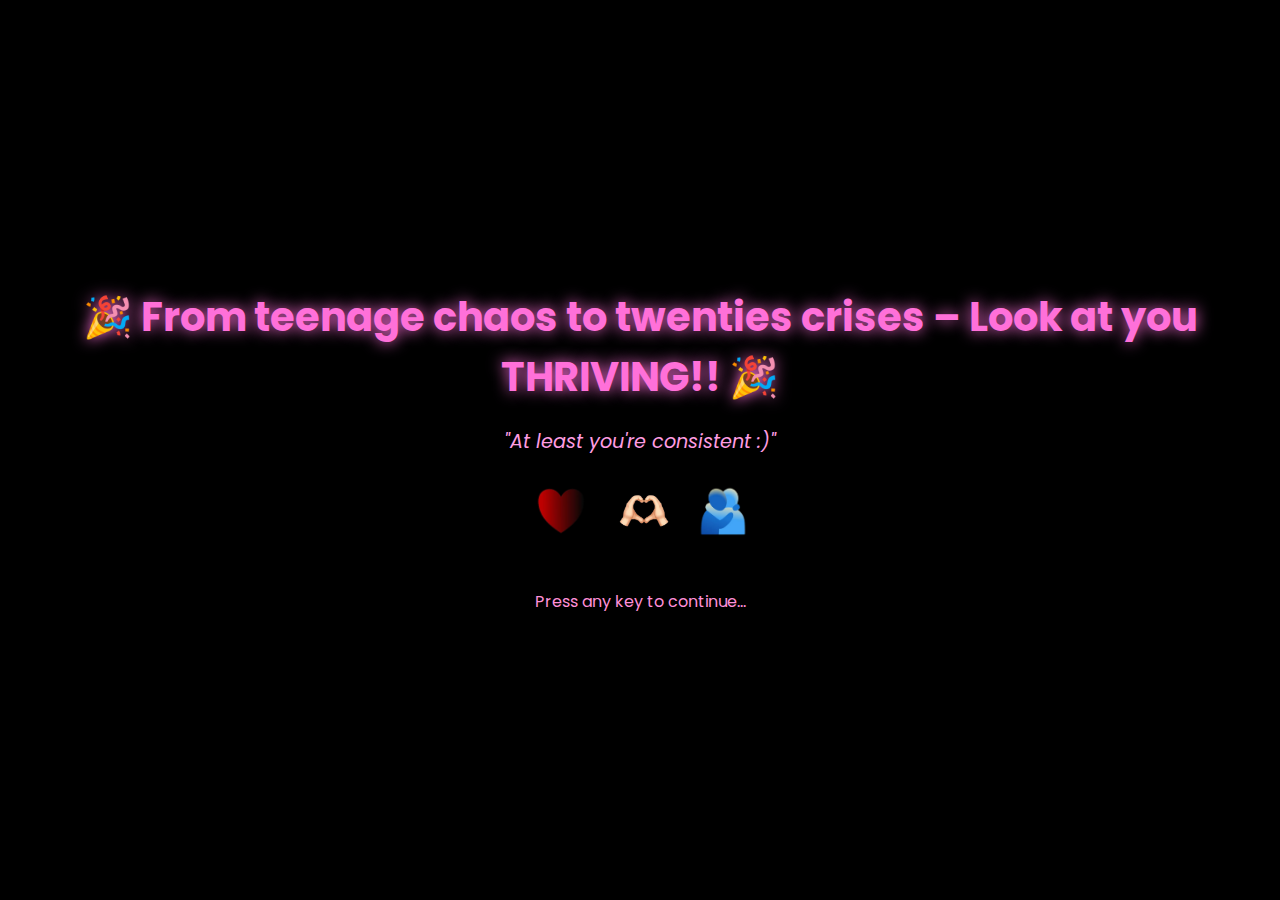
<file: index.html>
<!DOCTYPE html>
<html lang="en">
<head>
  <meta charset="UTF-8" />
  <meta name="viewport" content="width=device-width, initial-scale=1.0"/>
  <title>Happy Birthday</title>
  <link href="https://fonts.googleapis.com/css2?family=Poppins:wght@400;700&display=swap" rel="stylesheet"/>
  <style>
    * {
      margin: 0;
      padding: 0;
      box-sizing: border-box;
    }

    body {
      font-family: 'Poppins', sans-serif;
      background-color: #000;
      color: #ff70d9;
      display: flex;
      flex-direction: column;
      align-items: center;
      justify-content: center;
      height: 100vh;
      overflow: hidden;
      text-align: center;
    }

    h1 {
      font-size: 2.5rem;
      font-weight: 700;
      text-shadow: 0 0 15px #ff70d9;
      margin-bottom: 20px;
    }

    p {
      font-size: 1.2rem;
      font-style: italic;
      margin-bottom: 30px;
      color: #ff9de2;
    }

    .emoji-line {
      font-size: 2rem;
      margin-bottom: 40px;
    }

    .custom-emojis img {
      height: 50px;
      margin: 0 10px;
    }

    .press-key {
      color: #ff90d9;
      font-size: 1rem;
      animation: blink 1.2s infinite;
    }

    @keyframes blink {
      0% { opacity: 1; }
      50% { opacity: 0.5; }
      100% { opacity: 1; }
    }

    @media (max-width: 600px) {
      h1 {
        font-size: 1.8rem;
      }

      p {
        font-size: 1rem;
      }

      .custom-emojis img {
        height: 40px;
      }

      .emoji-line {
        font-size: 1.5rem;
      }
    }
  </style>
</head>
<body>
  <h1>🎉 From teenage chaos to twenties crises – Look at you THRIVING!! 🎉</h1>
  <p>"At least you're consistent :)"</p>
  <div class="emoji-line">
    <span class="custom-emojis">
      <img src="assets/emoji1.png" alt="Hug emoji" />
      <img src="assets/emoji2.png" alt="Hug emoji" />
      <img src="assets/emoji3.png" alt="Hug emoji" />
    </span>
  </div>
  <div class="press-key">Press any key to continue...</div>

  <script>
    // Redirect on any key press
    document.addEventListener("keydown", () => {
      window.location.href = "page2.html";
    });

    // OR, if you only want space key:
    // document.addEventListener("keydown", (e) => {
    //   if (e.code === "Space") {
    //     window.location.href = "page2.html";
    //   }
    // });
  </script>
</body>
</html>
</file>
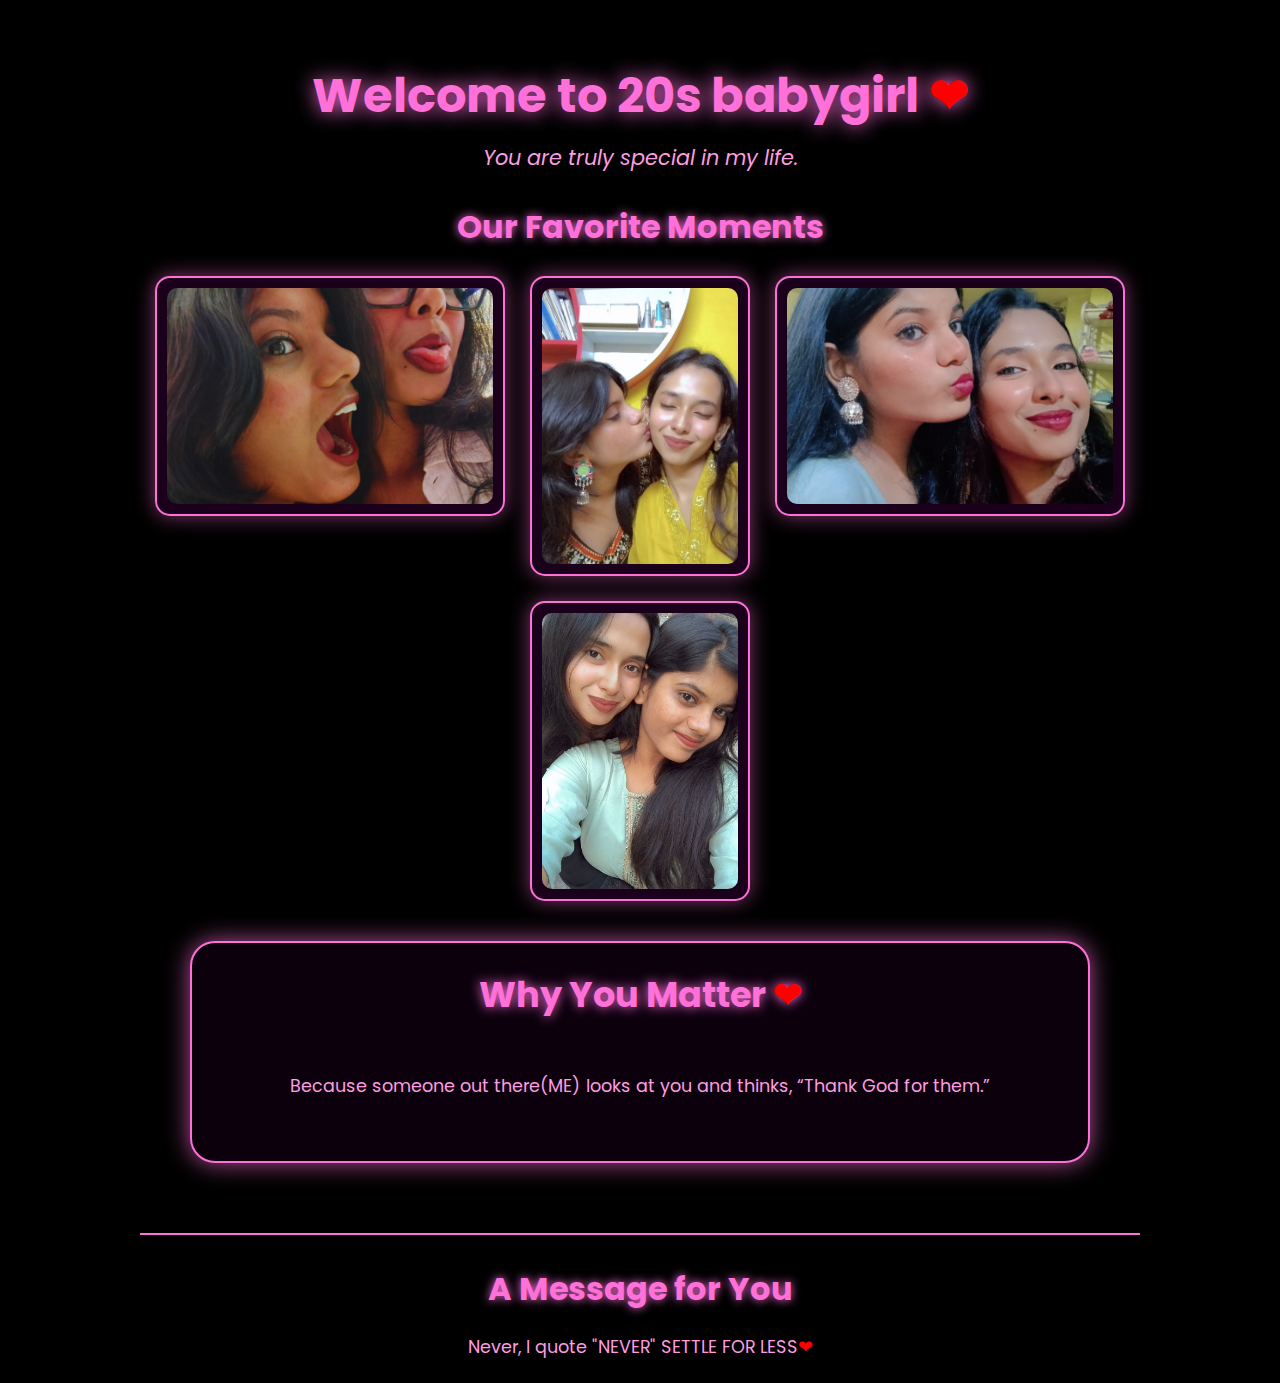
<file: page2.html>
<!DOCTYPE html>
<html lang="en">
<head>
  <meta charset="UTF-8" />
  <meta name="viewport" content="width=device-width, initial-scale=1.0"/>
  <title>Happy Birthday, Sania</title>
  <link href="https://fonts.googleapis.com/css2?family=Poppins:wght@400;700&display=swap" rel="stylesheet"/>
  <style>
    /* Basic Reset and Body Styling */
    * {
      margin: 0;
      padding: 0;
      box-sizing: border-box;
    }

    body {
      font-family: 'Poppins', sans-serif;
      background-color: #000; /* Dark background */
      color: #ff70d9; /* Pink text color */
      display: flex;
      flex-direction: column;
      align-items: center;
      min-height: 100vh; /* Ensure it takes full viewport height */
      text-align: center;
      padding: 20px; /* Add some padding around the content */
      overflow-x: hidden; /* Prevent horizontal scroll */
      position: relative; /* For particle animation and sparkle container */
    }

    /* Particle Animation (Existing background particles) */
    .particle {
      position: absolute;
      background-color: #ff70d9; /* Pink particles */
      width: 8px;
      height: 8px;
      border-radius: 50%;
      opacity: 0;
      animation: float 10s infinite ease-in-out;
    }

    @keyframes float {
      0% {
        transform: translateY(0) translateX(0) scale(1);
        opacity: 0;
      }
      25% {
        opacity: 0.8;
      }
      50% {
        transform: translateY(-100vh) translateX(50vw) scale(1.2);
        opacity: 0.5;
      }
      75% {
        opacity: 0.8;
      }
      100% {
        transform: translateY(0) translateX(0) scale(1);
        opacity: 0;
      }
    }

    /* Adjust animation delay for each particle */
    .particle:nth-child(1) { animation-delay: 0s; left: 10%; top: 80%; }
    .particle:nth-child(2) { animation-delay: 1s; left: 25%; top: 60%; }
    .particle:nth-child(3) { animation-delay: 2s; left: 40%; top: 90%; }
    .particle:nth-child(4) { animation-delay: 3s; left: 55%; top: 70%; }
    .particle:nth-child(5) { animation-delay: 4s; left: 70%; top: 85%; }
    .particle:nth-child(6) { animation-delay: 5s; left: 85%; top: 50%; }
    .particle:nth-child(7) { animation-delay: 0.5s; left: 5%; top: 40%; }
    .particle:nth-child(8) { animation-delay: 1.5s; left: 20%; top: 20%; }
    .particle:nth-child(9) { animation-delay: 2.5s; left: 35%; top: 5%; }
    .particle:nth-child(10) { animation-delay: 3.5s; left: 50%; top: 30%; }
    .particle:nth-child(11) { animation-delay: 4.5s; left: 65%; top: 15%; }
    .particle:nth-child(12) { animation-delay: 5.5s; left: 80%; top: 45%; }


    /* Header Section */
    .header-section {
      margin-top: 40px;
      margin-bottom: 30px;
    }

    .header-section h1 {
      font-size: 3rem;
      font-weight: 700;
      text-shadow: 0 0 20px #ff70d9;
      margin-bottom: 10px;
    }

    .header-section p {
      font-size: 1.3rem;
      font-style: italic;
      color: #ff9de2;
    }

    /* Favorite Moments Section */
    .moments-section {
      margin-bottom: 40px;
      width: 100%;
      max-width: 1200px; /* Increased max-width for larger cards */
    }

    .moments-section h2 {
      font-size: 2rem;
      font-weight: 700;
      margin-bottom: 25px;
      color: #ff70d9;
      text-shadow: 0 0 10px #ff70d9;
    }

    .image-gallery {
      display: flex;
      justify-content: center;
      gap: 25px; /* Slightly increased space between images */
      flex-wrap: wrap; /* Allow images to wrap on smaller screens */
    }

    /* Default image card (portrait orientation) */
    .image-card {
      background-color: #1a001a; /* Darker background for cards */
      border: 2px solid #ff70d9; /* Pink border */
      border-radius: 15px;
      padding: 10px;
      box-shadow: 0 0 20px rgba(255, 112, 217, 0.5); /* Pink glow effect */
      transition: transform 0.3s ease-in-out;
      cursor: pointer; /* Indicate clickable */
      width: 220px; /* Larger Portrait width */
      height: 300px; /* Larger Portrait height */
      display: flex; /* Use flex to center image within the padding */
      justify-content: center;
      align-items: center;
      overflow: hidden; /* Ensure image doesn't spill out */
    }

    /* Style for landscape image cards */
    .image-card.landscape {
      width: 350px; /* Larger Landscape width */
      height: 240px; /* Larger Landscape height */
    }

    .image-card:hover {
      transform: translateY(-10px); /* Lift on hover */
    }

    .image-card img {
      width: 100%; /* Image fills the card's content area */
      height: 100%; /* Image fills the card's content area */
      object-fit: cover; /* Crop to fill the frame */
      border-radius: 10px;
      display: block;
    }

    /* Why You Matter Section */
    .why-you-matter-section {
      margin-bottom: 40px;
      width: 100%;
      max-width: 900px; /* Increased max-width */
      border: 2px solid #ff70d9;
      border-radius: 25px;
      padding: 25px;
      background-color: #0d000d; /* Even darker background */
      box-shadow: 0 0 25px rgba(255, 112, 217, 0.7);
      position: relative;
    }

    .why-you-matter-section h2 {
      font-size: 2.2rem;
      font-weight: 700;
      color: #ff70d9;
      margin-bottom: 15px;
      text-shadow: 0 0 12px #ff70d9;
    }

    .why-you-matter-section #whyMatterText {
      font-size: 1.1rem;
      line-height: 1.6;
      color: #ff9de2;
      margin-bottom: 0; /* Remove default paragraph margin */
      min-height: 100px; /* Ensure enough space for text to prevent layout shifts */
      display: flex;
      align-items: center;
      justify-content: center;
      transition: opacity 0.5s ease-in-out; /* Smooth fade effect */
    }

    /* Message for You Section */
    .message-section {
      width: 100%;
      max-width: 1000px; /* Increased max-width */
      border-top: 2px solid #ff70d9; /* Top border */
      padding-top: 30px;
      margin-top: 30px;
    }

    .message-section h2 {
      font-size: 2rem;
      font-weight: 700;
      color: #ff70d9;
      margin-bottom: 20px;
      text-shadow: 0 0 10px #ff70d9;
    }

    .message-section p {
      font-size: 1.1rem;
      line-height: 1.7;
      color: #ff9de2;
    }

    /* Flower/Rain Animation */
    .flower-container {
      position: fixed;
      top: 0;
      left: 0;
      width: 100%;
      height: 100%;
      pointer-events: none; /* Allow clicks to pass through */
      z-index: 9999; /* Ensure flowers are on top */
      overflow: hidden; /* Hide flowers outside the viewport */
    }

    .flower {
      position: absolute;
      background-color: #ff70d9; /* Pink color for flowers */
      border-radius: 50%; /* Make them circular */
      opacity: 0;
      animation: flower-rain 3s forwards; /* Animation duration */
    }

    @keyframes flower-rain {
      0% {
        transform: translateY(-50px) scale(0.5); /* Start above viewport, small */
        opacity: 0;
      }
      20% {
        opacity: 1; /* Fully visible */
      }
      100% {
        transform: translateY(100vh) scale(1.2); /* Fall to bottom, slightly larger */
        opacity: 0; /* Fade out at the bottom */
      }
    }

    /* Responsive Adjustments */
    @media (max-width: 1024px) { /* New breakpoint for larger tablets/smaller desktops */
      .moments-section {
        max-width: 900px;
      }
      .image-card {
        width: 200px;
        height: 280px;
      }
      .image-card.landscape {
        width: 300px;
        height: 200px;
      }
      .why-you-matter-section {
        max-width: 800px;
      }
      .message-section {
        max-width: 900px;
      }
    }

    @media (max-width: 768px) {
      .header-section h1 {
        font-size: 2.5rem;
      }

      .header-section p {
        font-size: 1.1rem;
      }

      .moments-section h2,
      .why-you-matter-section h2,
      .message-section h2 {
        font-size: 1.8rem;
      }

      .image-gallery {
        flex-direction: column; /* Stack images vertically on smaller screens */
        align-items: center;
      }

      /* Responsive dimensions for portrait cards */
      .image-card {
        width: 180px;
        height: 250px;
      }
      /* Responsive dimensions for landscape cards */
      .image-card.landscape {
        width: 250px;
        height: 180px;
      }
      .why-you-matter-section,
      .message-section {
        padding: 20px;
      }

      .why-you-matter-section #whyMatterText,
      .message-section p {
        font-size: 1rem;
      }
    }

    @media (max-width: 480px) {
      .header-section h1 {
        font-size: 2rem;
      }

      .header-section p {
        font-size: 1rem;
      }

      .moments-section h2,
      .why-you-matter-section h2,
      .message-section h2 {
        font-size: 1.5rem;
      }

      /* Responsive dimensions for portrait cards */
      .image-card {
        width: 150px;
        height: 220px;
      }
      /* Responsive dimensions for landscape cards */
      .image-card.landscape {
        width: 220px;
        height: 150px;
      }
      .why-you-matter-section,
      .message-section {
        padding: 15px;
      }

      .why-you-matter-section #whyMatterText,
      .message-section p {
        font-size: 0.9rem;
      }
    }
  </style>
</head>
<body>
  <!-- Particle background effect -->
  <div class="particle"></div>
  <div class="particle"></div>
  <div class="particle"></div>
  <div class="particle"></div>
  <div class="particle"></div>
  <div class="particle"></div>
  <div class="particle"></div>
  <div class="particle"></div>
  <div class="particle"></div>
  <div class="particle"></div>
  <div class="particle"></div>
  <div class="particle"></div>

  <!-- Container for falling flowers -->
  <div class="flower-container" id="flowerContainer"></div>


  <!-- Header Section -->
  <section class="header-section">
    <h1>Welcome to 20s babygirl <span style="color: #ff0000;">&#10084;</span></h1>
    <p>You are truly special in my life.</p>
  </section>

  <!-- Our Favorite Moments Section -->
  <section class="moments-section">
    <h2>Our Favorite Moments</h2>
    <div class="image-gallery">
      <div class="image-card landscape">
        <!-- Image 1: Landscape card -->
        <img src="assets/pic1.jpg" alt="Favorite Moment 1" onerror="this.onerror=null; this.src='https://placehold.co/350x240/1a001a/ff70d9?text=Error';"/>
      </div>
      <div class="image-card">
        <!-- Image 2: Portrait card -->
        <img src="assets/pic2.jpg" alt="Favorite Moment 2" onerror="this.onerror=null; this.src='https://placehold.co/220x300/1a001a/ff70d9?text=Error';"/>
      </div>
      <div class="image-card landscape">
        <!-- Image 3: Landscape card -->
        <img src="assets/pic3.jpg" alt="Favorite Moment 3" onerror="this.onerror=null; this.src='https://placehold.co/350x240/1a001a/ff70d9?text=Error';"/>
      </div>
      <div class="image-card">
        <!-- Image 4: Portrait card -->
        <img src="assets/pic4.jpg" alt="Favorite Moment 4" onerror="this.onerror=null; this.src='https://placehold.co/220x300/1a001a/ff70d9?text=Error';"/>
      </div>
    </div>
  </section>

  <!-- Why You Matter Section -->
  <section class="why-you-matter-section">
    <h2>Why You Matter <span style="color: #ff0000;">&#10084;</span></h2>
    <div id="whyMatterText">
      <!-- Text will be dynamically inserted here by JavaScript -->
    </div>
  </section>

  <!-- A Message for You Section -->
  <section class="message-section">
    <h2>A Message for You</h2>
    <p>Never, I quote "NEVER" SETTLE FOR LESS<span style="color: #ff0000;">&#10084;</span></p>
  </section>

  <script>
    // Array of reasons for "Why You Matter"
    const reasons = [
      "Because someone out there(ME) looks at you and thinks, “Thank God for them.”",
      "Because you know how to hype people up without dimming your own light.",
      "Because you don’t just talk—you show up. Always.",
      "Because you’ve grown, evolved, healed, and still remained true to your core—and that’s powerful."
    ];

    let currentReasonIndex = 0;
    const whyMatterTextElement = document.getElementById('whyMatterText');

    // Function to update the text with a fade effect
    function updateWhyMatterText() {
      whyMatterTextElement.style.opacity = 0; // Start fade out
      setTimeout(() => {
        whyMatterTextElement.textContent = reasons[currentReasonIndex];
        whyMatterTextElement.style.opacity = 1; // Fade in
        currentReasonIndex = (currentReasonIndex + 1) % reasons.length; // Cycle to the next reason
      }, 500); // Wait for fade out to complete before changing text and fading in
    }

    // Initial text load
    updateWhyMatterText();

    // Set interval to change text every 5 seconds (5000 milliseconds)
    setInterval(updateWhyMatterText, 5000);

    // Flower rain animation logic
    const flowerContainer = document.getElementById('flowerContainer');
    const imageCards = document.querySelectorAll('.image-card');

    imageCards.forEach(card => {
      card.addEventListener('click', () => {
        const numFlowers = 50; // Number of flowers to generate - Increased density
        for (let i = 0; i < numFlowers; i++) {
          const flower = document.createElement('div');
          flower.classList.add('flower');
          
          // Position flowers randomly across the top of the viewport
          flower.style.left = `${Math.random() * 100}vw`; // Random horizontal position
          flower.style.top = `-20px`; // Start slightly above the viewport
          
          // Random size for variety
          const size = Math.random() * 8 + 5; // Flower size between 5px and 13px
          flower.style.width = `${size}px`;
          flower.style.height = `${size}px`;

          // Random animation delay for staggered effect
          flower.style.animationDelay = `${Math.random() * 1.5}s`; // Longer delay range

          flowerContainer.appendChild(flower);

          // Remove flower after animation completes to clean up DOM
          flower.addEventListener('animationend', () => {
            flower.remove();
          });
        }
      });
    });
  </script>
</body>
</html>
</file>
